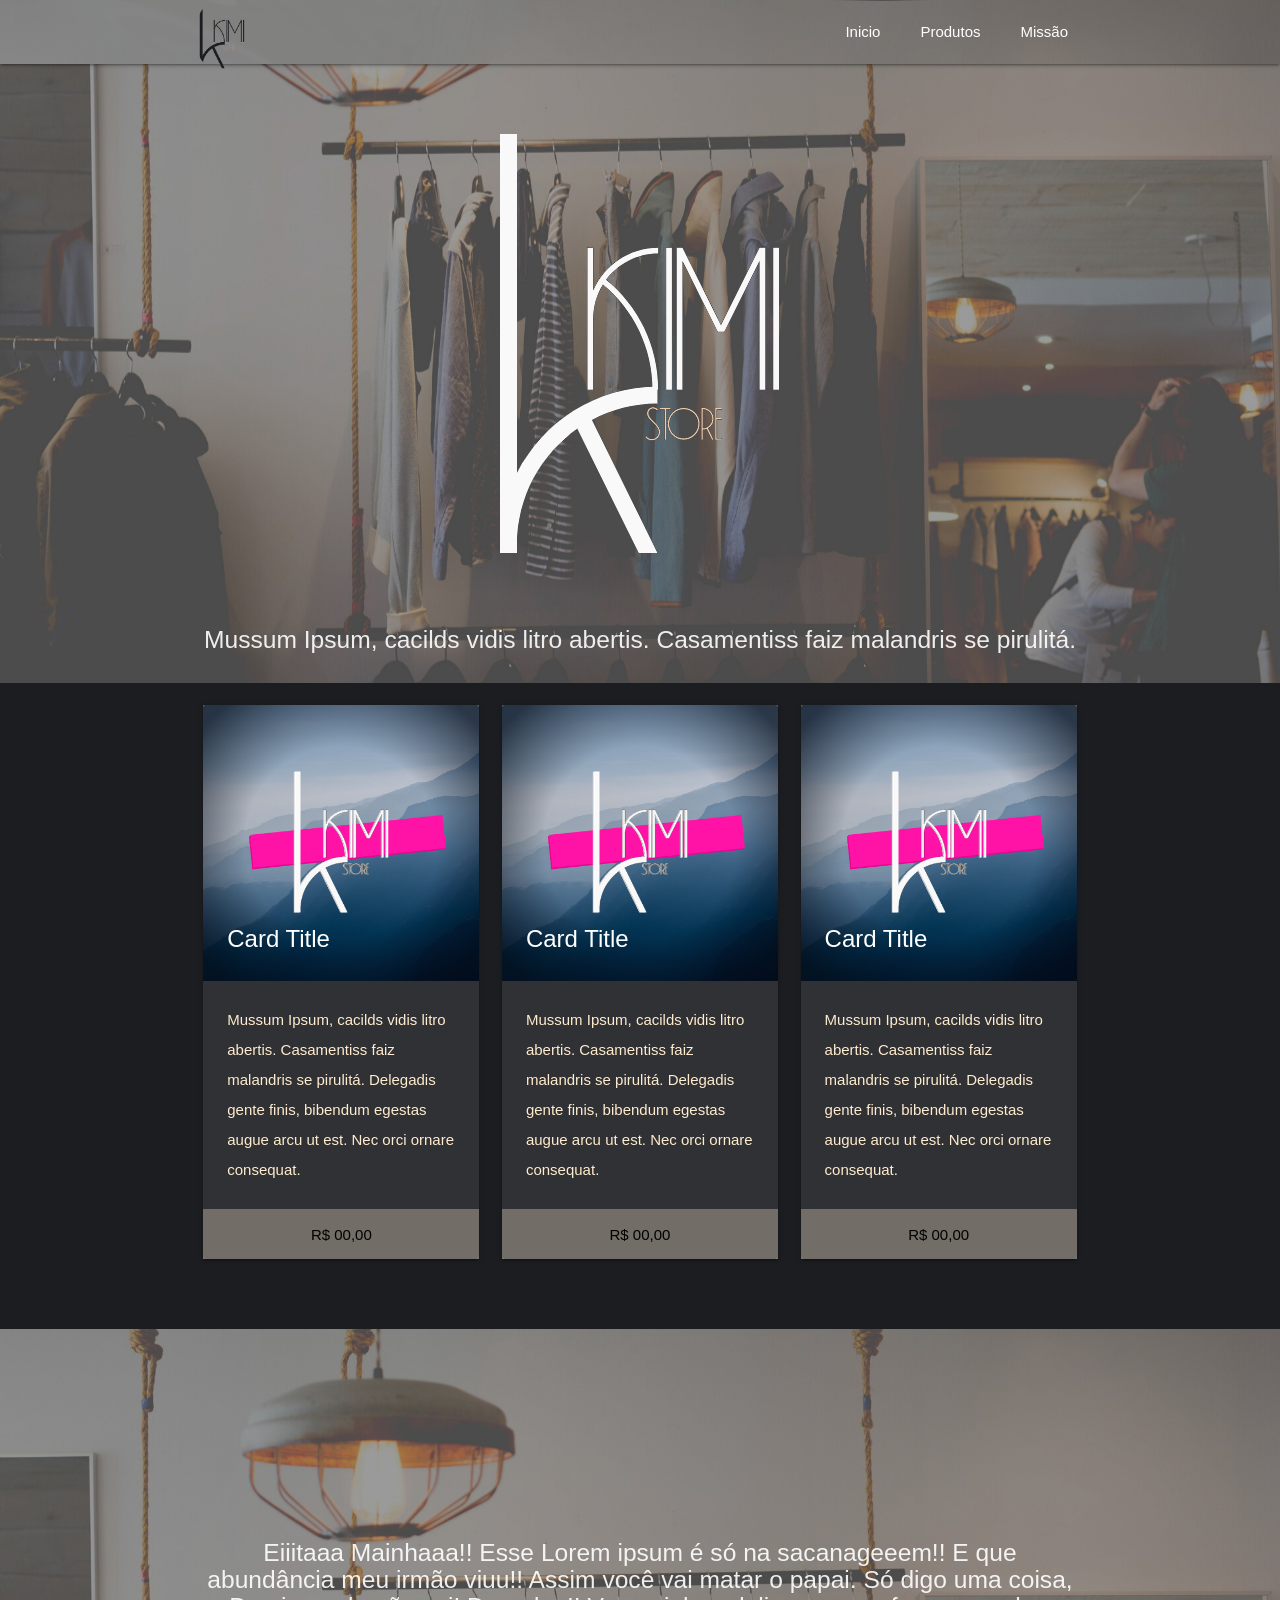
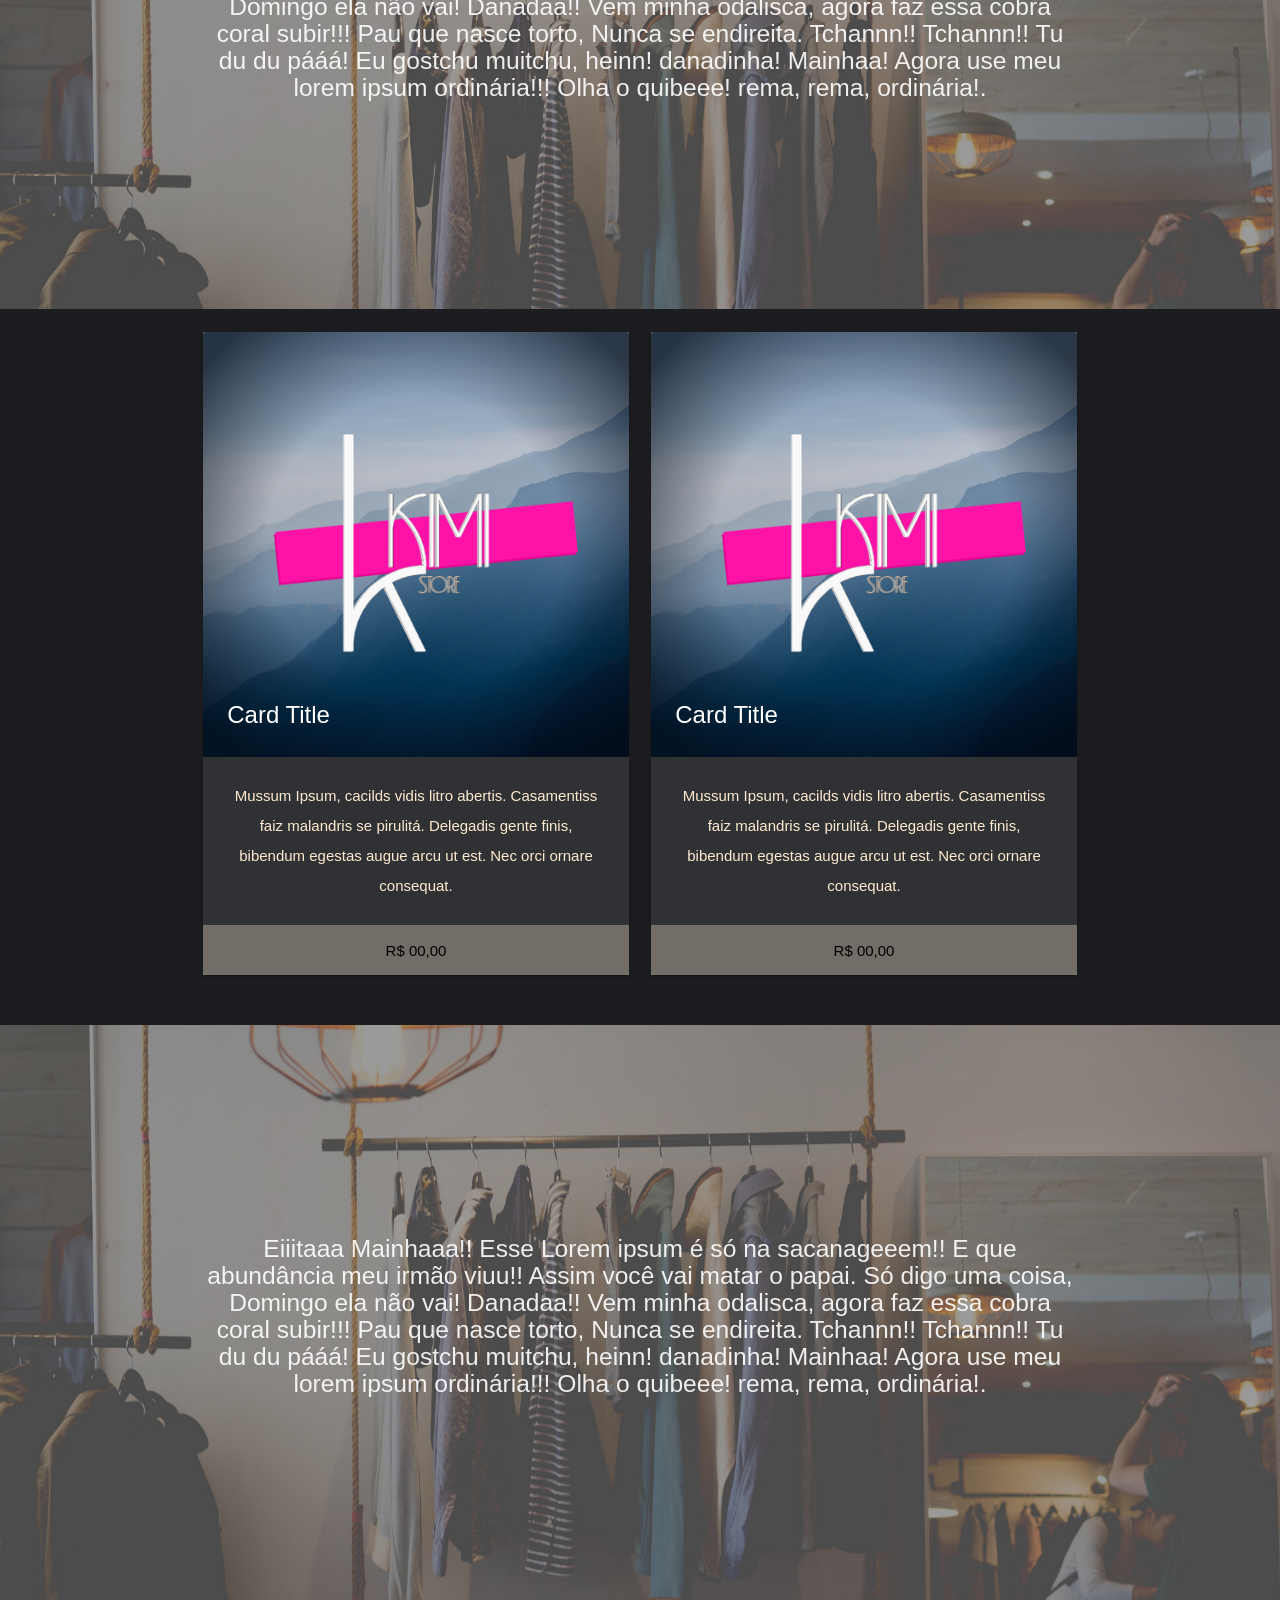
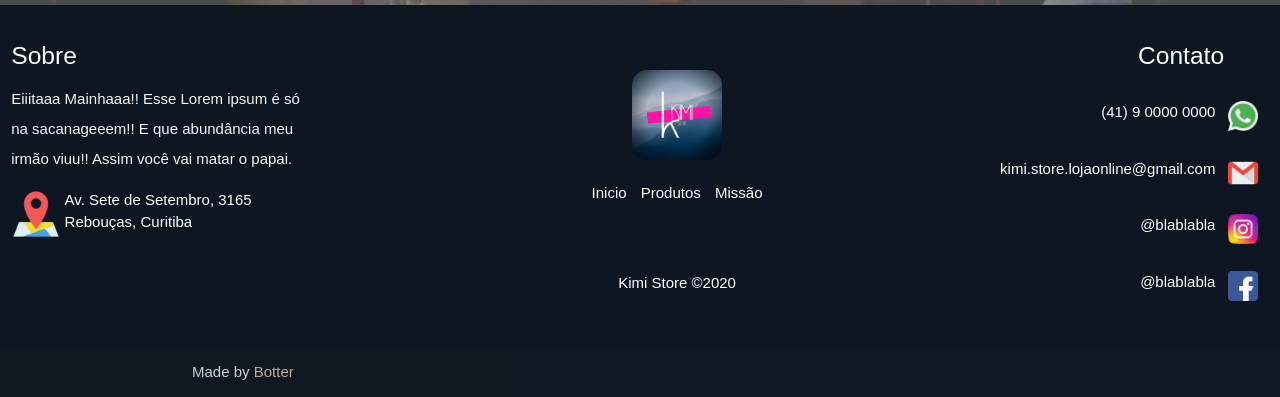
<file: index.html>
<!DOCTYPE html>
<html lang="pt" onselectstart="reurn false" oncontextmenu="retrn false">
<head>
  <meta http-equiv="Content-Type" content="text/html; charset=UTF-8"/>
  <meta name="viewport" content="width=device-width, initial-scale=1"/>
  <title>Kimi - Loja online!</title>
  <link rel="shutcut icon" href="img/kimi3.png">

  <!-- CSS  -->
  <link href="https://fonts.googleapis.com/icon?family=Material+Icons" rel="stylesheet">
  <link href="css/materialize.css" type="text/css" rel="stylesheet" media="screen,projection"/>
  <link href="css/style.css" type="text/css" rel="stylesheet" media="screen,projection"/>
</head>
<body>
  <div class="loader">
    <img src="img/loading.gif" alt="Loading..." />
  </div>
  <nav role="navigation">
    <div class="nav-wrapper container">
      <a  id="logo-container"  href="#" class="brand-logo" style="height: 65px; width: 60px; border-radius: 5px;"><img src="img/kimi2.png" width="50px" style="border-radius: 25px; margin-left: 5px;margin-top: -px;"></a>
      <ul class="right hide-on-med-and-down">
        <li><a href="index.html" class=" white-text"> Inicio </a></li>
        <li><a href="produtos.html" class=" white-text"> Produtos </a></li>
        <li><a href="missao.html" class=" white-text"> Missão </a></li>
      </ul>

      <ul id="nav-mobile" class="sidenav">
        <li><a href="index.html" class=" white-text"> Inicio </a></li>
        <li><a href="produtos.html" class=" white-text"> Produtos </a></li>
        <li><a href="missao.html" class=" white-text"> Missão </a></li>
      </ul>
      <a href="#" data-target="nav-mobile" class="sidenav-trigger"><i class="material-icons">menu</i></a>
    </div>
  </nav>

  <div id="index-banner" class="parallax-container">
    <div class="section no-pad-bot">
      <div class="container">
        <br><br>
        <h1 class=" center shadow"><img src="img/kimi.png"></h1>
        <div class="row center">
          <h5 class="header col s12 light">Mussum Ipsum, cacilds vidis litro abertis. Casamentiss faiz malandris se pirulitá. </h5>
        </div>
      </div>
    </div>
    <div class="parallax"><img src="img/background1.png" alt="Unsplashed background img 1"></div>
  </div>


  <div class="container">
    <div class="section">

      <!--   Icon Section   -->
      <div class="row">
        <div class="col s12 m4">
          <div class="row">
            <div class="col s12 m12">
              <div class="card">
                <a href="item.html">
                  <div class="card-image">
                  <img src="img/kimi3.png">
                  <span class="card-title white-text">Card Title</span>
                </div> </a>
                <div class="card-content">
                  <p>Mussum Ipsum, cacilds vidis litro abertis. Casamentiss faiz malandris se pirulitá. Delegadis gente finis, bibendum egestas augue arcu ut est. Nec orci ornare consequat. </p>
                </div>
                <a href="item.html"> <button class="btn-valor"> R$ 00,00</button> </a>

              </div>
            </div>
          </div>
        </div>

        <div class="col s12 m4">
          <div class="row">
            <div class="col s12 m12">
              <div class="card">
                <a href="item.html">
                <div class="card-image">
                  <img src="img/kimi3.png">
                  <span class="card-title white-text">Card Title</span>
                </div>
                </a>
                <div class="card-content">
                  <p>Mussum Ipsum, cacilds vidis litro abertis. Casamentiss faiz malandris se pirulitá. Delegadis gente finis, bibendum egestas augue arcu ut est. Nec orci ornare consequat. </p>
                </div>
                <a href="item.html"><button class="btn-valor"> R$ 00,00</button></a>
              </div>
            </div>
          </div>
        </div>

        <div class="col s12 m4">
          <div class="row">
            <div class="col s12 m12">
              <div class="card">
                <a href="item.html">
                <div class="card-image">
                  <img src="img/kimi3.png">
                  <span class="card-title white-text">Card Title</span>
                </div>
                </a>
                <div class="card-content">
                  <p>Mussum Ipsum, cacilds vidis litro abertis. Casamentiss faiz malandris se pirulitá. Delegadis gente finis, bibendum egestas augue arcu ut est. Nec orci ornare consequat. </p>
                </div>
                <a href="item.html"><button class="btn-valor"> R$ 00,00</button></a>
              </div>
            </div>
          </div>
        </div>
      </div>

    </div>
  </div>
  <div class="parallax-container valign-wrapper">
    <div class="section no-pad-bot">
      <div class="container">
        <div class="row center">
          <h5 class="header col s12 light">Eiiitaaa Mainhaaa!! Esse Lorem ipsum é só na sacanageeem!! E que abundância meu irmão viuu!! Assim você vai matar o papai. Só digo uma coisa, Domingo ela não vai! Danadaa!! Vem minha odalisca, agora faz essa cobra coral subir!!! Pau que nasce torto, Nunca se endireita. Tchannn!! Tchannn!! Tu du du pááá! Eu gostchu muitchu, heinn! danadinha! Mainhaa! Agora use meu lorem ipsum ordinária!!! Olha o quibeee! rema, rema, ordinária!.
          </h5>
        </div>
      </div>
    </div>
    <div class="parallax"><img src="img/background1.png" alt="Unsplashed background img 2"></div>
  </div>

  <div class="container">
    <div class="section center">

      <div class="row">
        <div class="col s12 l6 ">
          <div class="card">
            <a href="item.html">
            <div class="card-image">
              <img src="img/kimi3.png">
              <span class="card-title">Card Title</span>
            </div>
            </a>
            <div class="card-content">
              <p>Mussum Ipsum, cacilds vidis litro abertis. Casamentiss faiz malandris se pirulitá. Delegadis gente finis, bibendum egestas augue arcu ut est. Nec orci ornare consequat. </p>
            </div>
            <a href="item.html"> <button class="btn-valor"> R$ 00,00</button></a>
          </div>
        </div>
        <div class="col s12 l6 ">
          <div class="card">
            <a href="item.html">
            <div class="card-image">
              <img src="img/kimi3.png">
              <span class="card-title">Card Title</span>
            </div>
            </a>
            <div class="card-content">
              <p>Mussum Ipsum, cacilds vidis litro abertis. Casamentiss faiz malandris se pirulitá. Delegadis gente finis, bibendum egestas augue arcu ut est. Nec orci ornare consequat. </p>
            </div>
            <a href="item.html"><button class="btn-valor"> R$ 00,00</button></a>
          </div>
        </div>
      </div>

    </div>
  </div>


  <div class="parallax-container valign-wrapper">
    <div class="section no-pad-bot">
      <div class="container">
        <div class="row center">
          <h5 class="header col s12 light">Eiiitaaa Mainhaaa!! Esse Lorem ipsum é só na sacanageeem!! E que abundância meu irmão viuu!! Assim você vai matar o papai. Só digo uma coisa, Domingo ela não vai! Danadaa!! Vem minha odalisca, agora faz essa cobra coral subir!!! Pau que nasce torto, Nunca se endireita. Tchannn!! Tchannn!! Tu du du pááá! Eu gostchu muitchu, heinn! danadinha! Mainhaa! Agora use meu lorem ipsum ordinária!!! Olha o quibeee! rema, rema, ordinária!.
          </h5>
        </div>
      </div>
    </div>
    <div class="parallax"><img src="img/background1.png" alt="Unsplashed background img 3"></div>
  </div>
  <footer class="page-footer">
      <div class="row">
        <div class="col l3 s12 left">
          <h5 class="white-text">Sobre</h5>
          <p class="grey-text text-lighten-4">Eiiitaaa Mainhaaa!! Esse Lorem ipsum é só na sacanageeem!! E que abundância meu irmão viuu!! Assim você vai matar o papai.
          </p>
          <a class="white-text" href="#!">
            <div class="row">
              <div class="col s2">
                <img src="img/envio-e-entrega.png" width="50px">
              </div>
              <div class="col s10">
                Av. Sete de Setembro, 3165<br><strong>
                Rebouças, Curitiba</strong>
              </div>
            </div>
          </a>
        </div>
        <div class="col l5 s12 center" style="padding-left: 15%;"><br><br>
          <img src="img/kimi3.png" width="90px" style="border-radius:15px">
          <br>
          <ul>
            <a class="white-text" href="index.html"> <li>Inicio</li> </a>
            <a class="white-text" href="produtos.html"> <li>Produtos</li> </a>
            <a class="white-text" href="missao.html"> <li>Missão</li> </a>
            <br><br><br><br>
            Kimi Store ©2020
          </ul>


        </div>
        <div class="col l3 s12 right" style="margin-right: px;">
          <div class="container">
            <h5 class="white-text">Contato</h5>
          </div>
           <br>
             <a class="white-text" href="#!">
              <div class="row">
                <div class="col s10 left">
                (41) 9 0000 0000
                </div>
                <div class="col s1">
                  <img src="img/midia-social (1).png" width="30px" style="margin-left: -10px;">
                </div>

              </div>
            </a>
             <a class="white-text" href="mailto:kimi.store.lojaonline@gmail.com">
               <div class="row">
                 <div class="col s10">
                   kimi.store.lojaonline@gmail.com
                 </div>
                <div class="col s1">
                  <img src="img/icon (1).png" width="30px" style="margin-left: -10px;">
                </div>
              </div>
            </a>
            <a class="white-text" href="#!">
              <div class="row">
                <div class="col s10">
                @blablabla
                </div>
                <div class="col s1">
                  <img src="img/icon.png" width="30px" style="margin-left: -10px;">
                </div>
              </div>
            </a>
             <a class="white-text" href="#!">
              <div class="row">
                <div class="col s10">
                @blablabla
                </div>
                <div class="col s1">
                  <img src="img/midia-social.png" width="30px" style="margin-left: -10px;">
                </div>
              </div>
            </a>
        </div>
      </div>
    <div class="footer-copyright">
      <div class="container">
      Made by <a href="https://srclayton.github.io/" target="_blank" class="brown-text text-lighten-3">Botter</a>
      </div>
    </div>
  </footer>


  <!--  Scripts-->
  <script src="https://code.jquery.com/jquery-2.1.1.min.js"></script>
  <script src="js/materialize.js"></script>
  <script src="js/init.js"></script>

  </body>
</html>
</file>
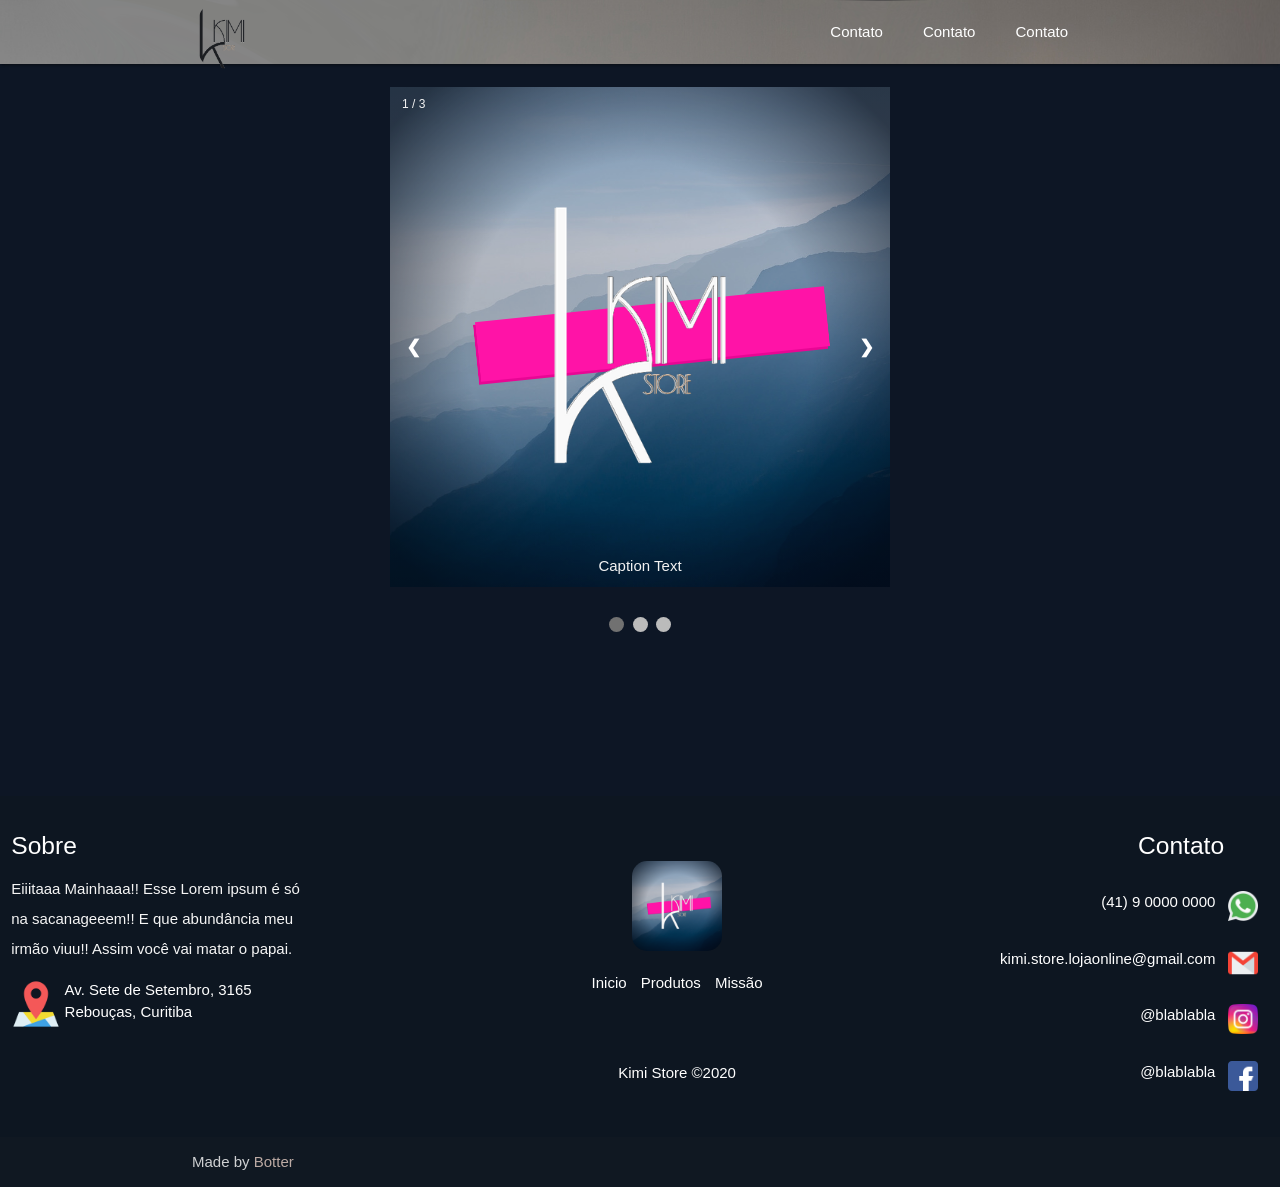
<file: item.html>
<!DOCTYPE html>
<html lang="pt" onselectstart="reurn false" oncontextmenu="retrn false">
<head>
  <meta http-equiv="Content-Type" content="text/html; charset=UTF-8"/>
  <meta name="viewport" content="width=device-width, initial-scale=1"/>
  <title>Kimi - Loja online!</title>
  <link rel="shutcut icon" href="img/kimi3.png">

  <!-- CSS  -->
  <link href="https://fonts.googleapis.com/icon?family=Material+Icons" rel="stylesheet">
  <link href="css/materialize.css" type="text/css" rel="stylesheet" media="screen,projection"/>
  <link href="css/style.css" type="text/css" rel="stylesheet" media="screen,projection"/>
  <link href="css/carousel.css" type="text/css" rel="stylesheet" media="screen,projection"/>
</head>
<body class="item-body">
    <div class="loader">
        <img src="img/loading.gif" alt="Loading..." />
      </div>
  <nav role="navigation">
    <div class="nav-wrapper container">
      <a  id="logo-container"  href="#" class="brand-logo" style="height: 65px; width: 60px; border-radius: 5px;"><img src="img/kimi2.png" width="50px" style="border-radius: 25px; margin-left: 5px;margin-top: -px;"></a>
      <ul class="right hide-on-med-and-down">
        <li><a href="#" class=" white-text"> Contato </a></li>
        <li><a href="#" class=" white-text"> Contato </a></li>
        <li><a href="#" class=" white-text"> Contato </a></li>
      </ul>

      <ul id="nav-mobile" class="sidenav">
        <li><a href="#"> Contato </a></li>
        <li><a href="#"> Contato </a></li>
        <li><a href="#"> Contato </a></li>
      </ul>
      <a href="#" data-target="nav-mobile" class="sidenav-trigger"><i class="material-icons">menu</i></a>
    </div>
  </nav>
  <br>
  
  <!-- Slideshow container -->
<div class="slideshow-container">

  <!-- Full-width images with number and caption text -->
  <div class="mySlides fade">
    <div class="numbertext">1 / 3</div>
    <img src="img/kimi3.png" style="width:100%">
    <div class="text">Caption Text</div>
  </div>

  <div class="mySlides fade">
    <div class="numbertext">2 / 3</div>
    <img src="img/kimi2.png" style="width:100%">
    <div class="text">Caption Two</div>
  </div>

  <div class="mySlides fade">
    <div class="numbertext">3 / 3</div>
    <img src="img/kimi.png" style="width:100%">
    <div class="text">Caption Three</div>
  </div>

  <!-- Next and previous buttons -->
  <a class="prev" onclick="plusSlides(-1)">&#10094;</a>
  <a class="next" onclick="plusSlides(1)">&#10095;</a>
</div>
<br>

<!-- The dots/circles -->
<div style="text-align:center">
  <span class="dot" onclick="currentSlide(1)"></span>
  <span class="dot" onclick="currentSlide(2)"></span>
  <span class="dot" onclick="currentSlide(3)"></span>
</div>

<br> <br> <br> <br> <br> <br> <br>
  <footer class="page-footer">
    <div class="row">
      <div class="col l3 s12 left">
        <h5 class="white-text">Sobre</h5>
        <p class="grey-text text-lighten-4">Eiiitaaa Mainhaaa!! Esse Lorem ipsum é só na sacanageeem!! E que abundância meu irmão viuu!! Assim você vai matar o papai. 
        </p>
        <a class="white-text" href="#!">
          <div class="row">
            <div class="col s2">
              <img src="img/envio-e-entrega.png" width="50px">
            </div>
            <div class="col s10">
              Av. Sete de Setembro, 3165<br><strong>
              Rebouças, Curitiba</strong>
            </div>
          </div>
        </a> 
      </div>
      <div class="col l5 s12 center" style="padding-left: 15%;"><br><br>
        <img src="img/kimi3.png" width="90px" style="border-radius:15px">
        <br>
        <ul>
          <a class="white-text" href="#"> <li>Inicio</li> </a>
          <a class="white-text" href="#"> <li>Produtos</li> </a>
          <a class="white-text" href="#"> <li>Missão</li> </a>
          <br><br><br><br>
          Kimi Store ©2020
        </ul>
                
         
      </div>
      <div class="col l3 s12 right" style="margin-right: px;">
        <div class="container">
          <h5 class="white-text">Contato</h5>
        </div>
         <br>
           <a class="white-text" href="#!">
            <div class="row">
              <div class="col s10 left">
              (41) 9 0000 0000
              </div>
              <div class="col s1">
                <img src="img/midia-social (1).png" width="30px" style="margin-left: -10px;">
              </div>
              
            </div>
          </a> 
           <a class="white-text" href="mailto:kimi.store.lojaonline@gmail.com">
             <div class="row">
               <div class="col s10">
                 kimi.store.lojaonline@gmail.com
               </div>
              <div class="col s1">
                <img src="img/icon (1).png" width="30px" style="margin-left: -10px;">
              </div>
            </div>
          </a> 
          <a class="white-text" href="#!">
            <div class="row">
              <div class="col s10">
              @blablabla
              </div>
              <div class="col s1">
                <img src="img/icon.png" width="30px" style="margin-left: -10px;">
              </div>
            </div>
          </a> 
           <a class="white-text" href="#!">
            <div class="row">
              <div class="col s10">
              @blablabla
              </div>
              <div class="col s1">
                <img src="img/midia-social.png" width="30px" style="margin-left: -10px;">
              </div>
            </div>
          </a> 
      </div>
    </div>
  <div class="footer-copyright">
    <div class="container">
    Made by <a href="http://rbotter.tk/" target="_blank" class="brown-text text-lighten-3">Botter</a>
    </div>
  </div>
</footer>


  <!--  Scripts-->
  <script src="https://code.jquery.com/jquery-2.1.1.min.js"></script>
  <script src="js/materialize.js"></script>
  <script src="js/init.js"></script>

  </body>
</html>
</file>
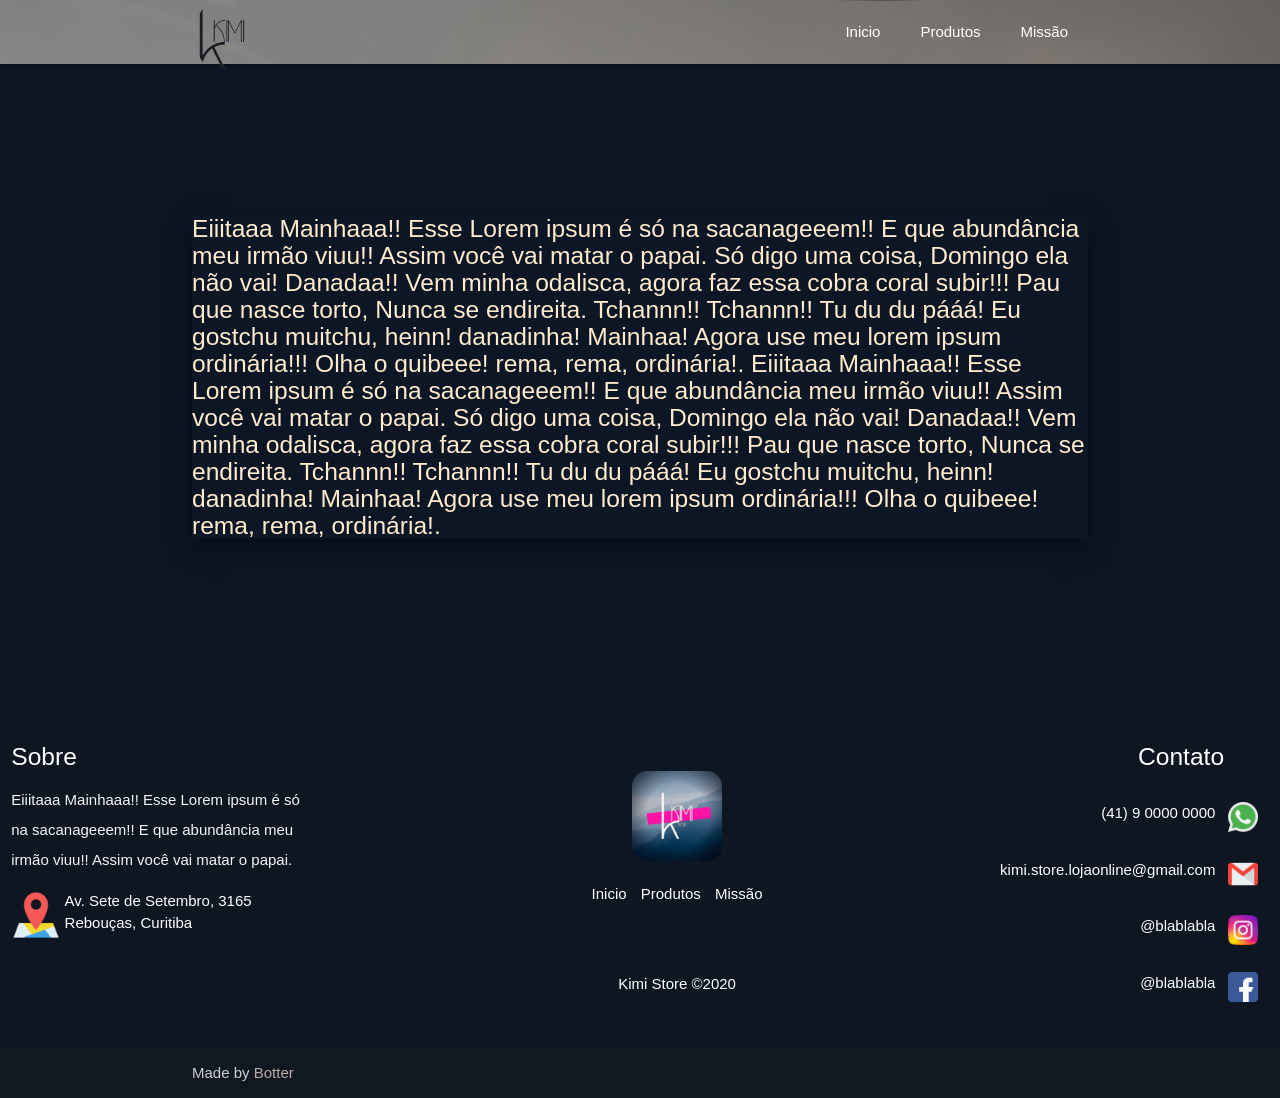
<file: missao.html>
<!DOCTYPE html>
<html lang="pt" onselectstart="reurn false" oncontextmenu="retrn false">
<head>
  <meta http-equiv="Content-Type" content="text/html; charset=UTF-8"/>
  <meta name="viewport" content="width=device-width, initial-scale=1"/>
  <title>Kimi - Loja online!</title>
  <link rel="shutcut icon" href="img/kimi3.png">

  <!-- CSS  -->
  <link href="https://fonts.googleapis.com/icon?family=Material+Icons" rel="stylesheet">
  <link href="css/materialize.css" type="text/css" rel="stylesheet" media="screen,projection"/>
  <link href="css/style.css" type="text/css" rel="stylesheet" media="screen,projection"/>
  <link href="css/carousel.css" type="text/css" rel="stylesheet" media="screen,projection"/>
</head>
<body class="item-body">
    <div class="loader">
        <img src="img/loading.gif" alt="Loading..." />
      </div>
  <nav role="navigation">
    <div class="nav-wrapper container">
      <a  id="logo-container"  href="index.html" class="brand-logo" style="height: 65px; width: 60px; border-radius: 5px;"><img src="img/kimi2.png" width="50px" style="border-radius: 25px; margin-left: 5px;margin-top: -px;"></a>
      <ul class="right hide-on-med-and-down">
        <li><a href="index.html" class=" white-text"> Inicio </a></li>
        <li><a href="produtos.html" class=" white-text"> Produtos </a></li>
        <li><a href="missao.html" class=" white-text"> Missão </a></li>
      </ul>

      <ul id="nav-mobile" class="sidenav">
        <li><a href="index.html" class=" white-text"> Inicio </a></li>
        <li><a href="produtos.html" class=" white-text"> Produtos </a></li>
        <li><a href="missao.html" class=" white-text"> Missão </a></li>
      </ul>
      <a href="#" data-target="nav-mobile" class="sidenav-trigger"><i class="material-icons">menu</i></a>
    </div>
  </nav>
  <br>

  <div class="container z-depth-4" style="margin-top:10%">
    <h5> Eiiitaaa Mainhaaa!! Esse Lorem ipsum é só na sacanageeem!! E que abundância meu irmão viuu!! Assim você vai matar o papai. Só digo uma coisa, Domingo ela não vai! Danadaa!! Vem minha odalisca, agora faz essa cobra coral subir!!! Pau que nasce torto, Nunca se endireita. Tchannn!! Tchannn!! Tu du du pááá! Eu gostchu muitchu, heinn! danadinha! Mainhaa! Agora use meu lorem ipsum ordinária!!! Olha o quibeee! rema, rema, ordinária!.
    Eiiitaaa Mainhaaa!! Esse Lorem ipsum é só na sacanageeem!! E que abundância meu irmão viuu!! Assim você vai matar o papai. Só digo uma coisa, Domingo ela não vai! Danadaa!! Vem minha odalisca, agora faz essa cobra coral subir!!! Pau que nasce torto, Nunca se endireita. Tchannn!! Tchannn!! Tu du du pááá! Eu gostchu muitchu, heinn! danadinha! Mainhaa! Agora use meu lorem ipsum ordinária!!! Olha o quibeee! rema, rema, ordinária!.

  </div>

<br> <br> <br> <br> <br> <br> <br>
  <footer class="page-footer">
    <div class="row">
      <div class="col l3 s12 left">
        <h5 class="white-text">Sobre</h5>
        <p class="grey-text text-lighten-4">Eiiitaaa Mainhaaa!! Esse Lorem ipsum é só na sacanageeem!! E que abundância meu irmão viuu!! Assim você vai matar o papai.
        </p>
        <a class="white-text" href="#!">
          <div class="row">
            <div class="col s2">
              <img src="img/envio-e-entrega.png" width="50px">
            </div>
            <div class="col s10">
              Av. Sete de Setembro, 3165<br><strong>
              Rebouças, Curitiba</strong>
            </div>
          </div>
        </a>
      </div>
      <div class="col l5 s12 center" style="padding-left: 15%;"><br><br>
        <img src="img/kimi3.png" width="90px" style="border-radius:15px">
        <br>
        <ul>
          <a class="white-text" href="index.html"> <li>Inicio</li> </a>
          <a class="white-text" href="produtos.html"> <li>Produtos</li> </a>
          <a class="white-text" href="#"> <li>Missão</li> </a>
          <br><br><br><br>
          Kimi Store ©2020
        </ul>


      </div>
      <div class="col l3 s12 right" style="margin-right: px;">
        <div class="container">
          <h5 class="white-text">Contato</h5>
        </div>
         <br>
           <a class="white-text" href="#!">
            <div class="row">
              <div class="col s10 left">
              (41) 9 0000 0000
              </div>
              <div class="col s1">
                <img src="img/midia-social (1).png" width="30px" style="margin-left: -10px;">
              </div>

            </div>
          </a>
           <a class="white-text" href="mailto:kimi.store.lojaonline@gmail.com">
             <div class="row">
               <div class="col s10">
                 kimi.store.lojaonline@gmail.com
               </div>
              <div class="col s1">
                <img src="img/icon (1).png" width="30px" style="margin-left: -10px;">
              </div>
            </div>
          </a>
          <a class="white-text" href="#!">
            <div class="row">
              <div class="col s10">
              @blablabla
              </div>
              <div class="col s1">
                <img src="img/icon.png" width="30px" style="margin-left: -10px;">
              </div>
            </div>
          </a>
           <a class="white-text" href="#!">
            <div class="row">
              <div class="col s10">
              @blablabla
              </div>
              <div class="col s1">
                <img src="img/midia-social.png" width="30px" style="margin-left: -10px;">
              </div>
            </div>
          </a>
      </div>
    </div>
  <div class="footer-copyright">
    <div class="container">
    Made by <a href="https://srclayton.github.io/" target="_blank" class="brown-text text-lighten-3">Botter</a>
    </div>
  </div>
</footer>


  <!--  Scripts-->
  <script src="https://code.jquery.com/jquery-2.1.1.min.js"></script>
  <script src="js/materialize.js"></script>
  <script src="js/init.js"></script>

  </body>
</html>
</file>
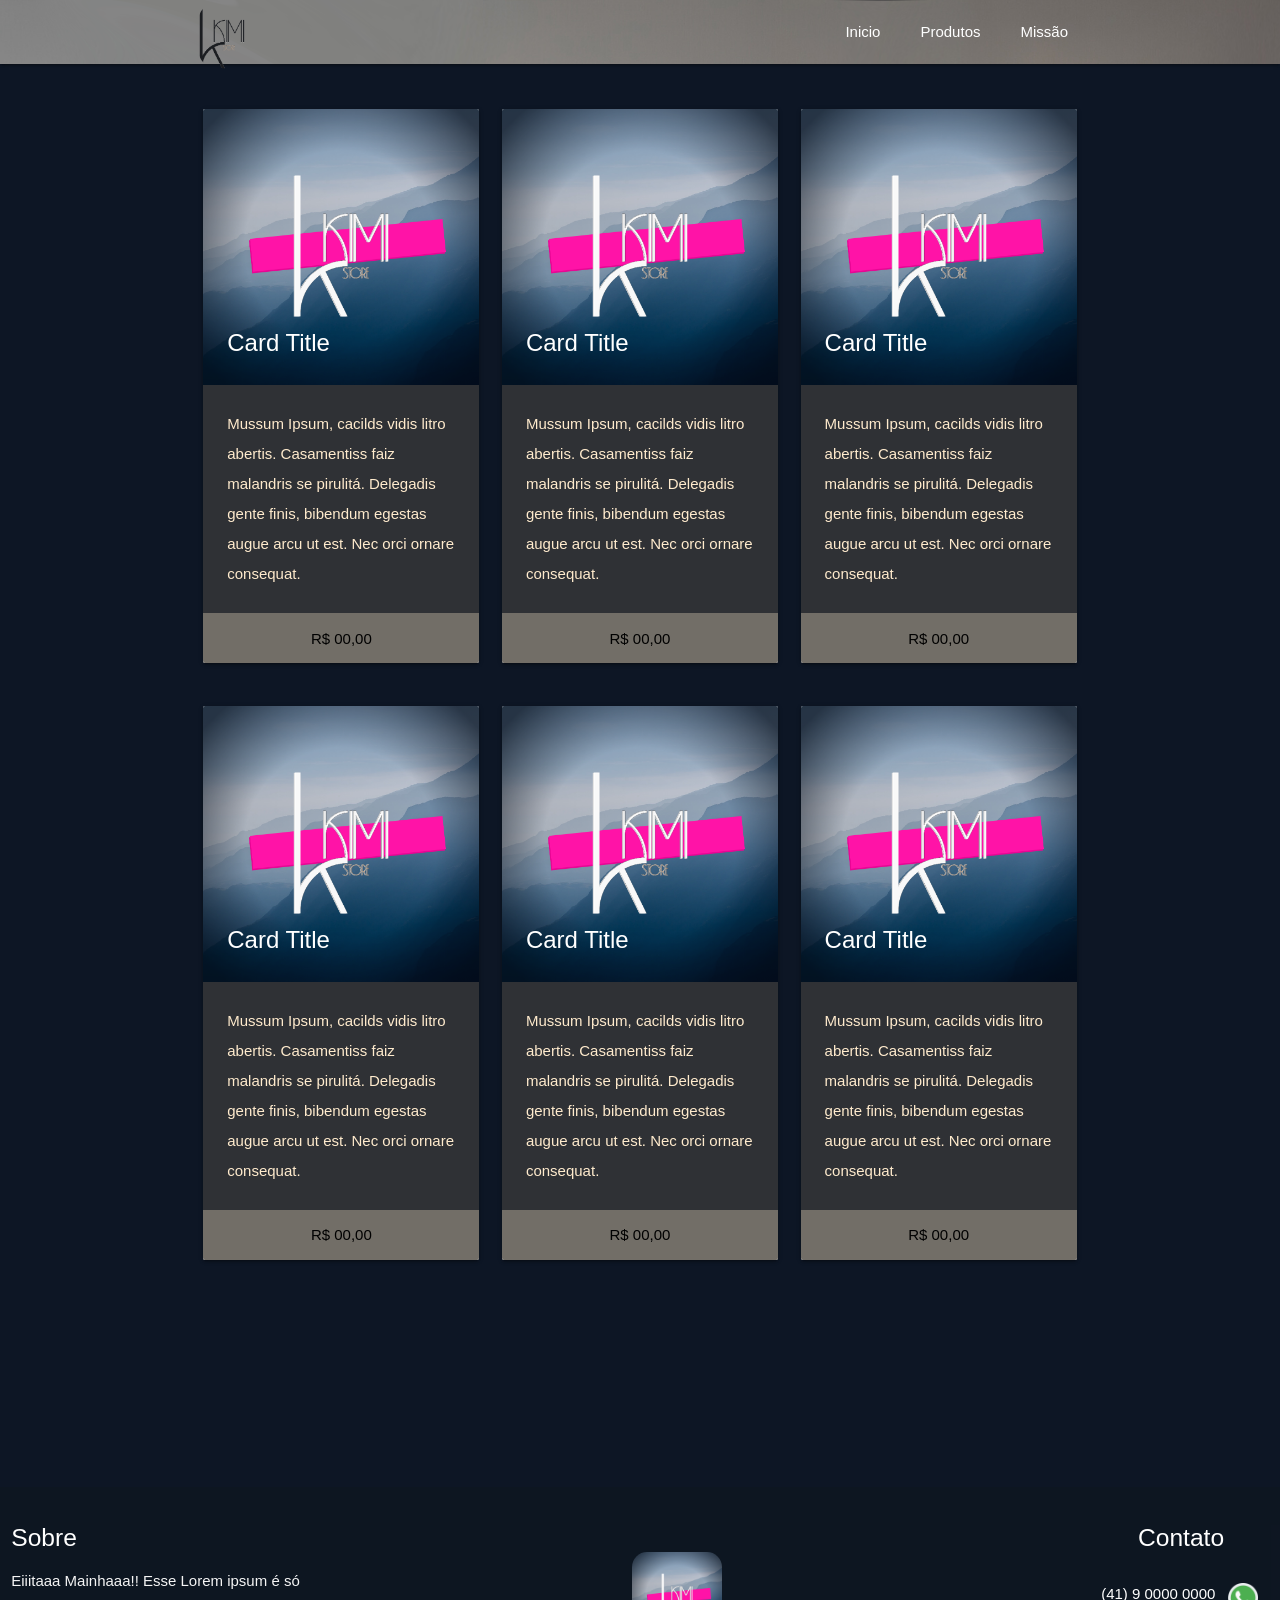
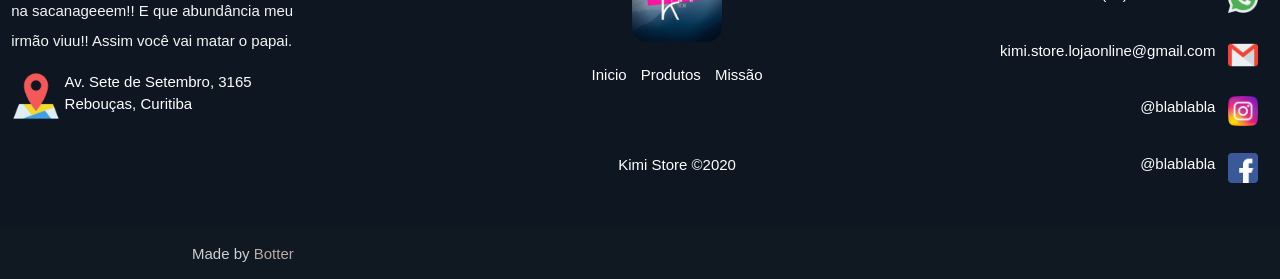
<file: produtos.html>
<!DOCTYPE html>
<html lang="pt" onselectstart="reurn false" oncontextmenu="retrn false">
<head>
  <meta http-equiv="Content-Type" content="text/html; charset=UTF-8"/>
  <meta name="viewport" content="width=device-width, initial-scale=1"/>
  <title>Kimi - Loja online!</title>
  <link rel="shutcut icon" href="img/kimi3.png">

  <!-- CSS  -->
  <link href="https://fonts.googleapis.com/icon?family=Material+Icons" rel="stylesheet">
  <link href="css/materialize.css" type="text/css" rel="stylesheet" media="screen,projection"/>
  <link href="css/style.css" type="text/css" rel="stylesheet" media="screen,projection"/>
  <link href="css/carousel.css" type="text/css" rel="stylesheet" media="screen,projection"/>
</head>
<body class="item-body">
    <div class="loader">
        <img src="img/loading.gif" alt="Loading..." />
      </div>
  <nav role="navigation">
    <div class="nav-wrapper container">
      <a  id="logo-container"  href="index.html" class="brand-logo" style="height: 65px; width: 60px; border-radius: 5px;"><img src="img/kimi2.png" width="50px" style="border-radius: 25px; margin-left: 5px;margin-top: -px;"></a>
      <ul class="right hide-on-med-and-down">
        <li><a href="index.html" class=" white-text"> Inicio </a></li>
        <li><a href="produtos.html" class=" white-text"> Produtos </a></li>
        <li><a href="missao.html" class=" white-text"> Missão </a></li>
      </ul>

      <ul id="nav-mobile" class="sidenav">
        <li><a href="index.html" class=" white-text"> Inicio </a></li>
        <li><a href="produtos.html" class=" white-text"> Produtos </a></li>
        <li><a href="missao.html" class=" white-text"> Missão </a></li>
      </ul>
      <a href="#" data-target="nav-mobile" class="sidenav-trigger"><i class="material-icons">menu</i></a>
    </div>
  </nav>
  <br>

  <div class="container">
    <div class="section">

      <!--   Icon Section   -->
      <div class="row">
        <div class="col s12 m4">
          <div class="row">
            <div class="col s12 m12">
              <div class="card">
                <a href="item.html">
                  <div class="card-image">
                  <img src="img/kimi3.png">
                  <span class="card-title white-text">Card Title</span>
                </div> </a>
                <div class="card-content">
                  <p>Mussum Ipsum, cacilds vidis litro abertis. Casamentiss faiz malandris se pirulitá. Delegadis gente finis, bibendum egestas augue arcu ut est. Nec orci ornare consequat. </p>
                </div>
                <a href="item.html"> <button class="btn-valor"> R$ 00,00</button> </a>

              </div>
            </div>
          </div>
        </div>

        <div class="col s12 m4">
          <div class="row">
            <div class="col s12 m12">
              <div class="card">
                <a href="item.html">
                <div class="card-image">
                  <img src="img/kimi3.png">
                  <span class="card-title white-text">Card Title</span>
                </div>
                </a>
                <div class="card-content">
                  <p>Mussum Ipsum, cacilds vidis litro abertis. Casamentiss faiz malandris se pirulitá. Delegadis gente finis, bibendum egestas augue arcu ut est. Nec orci ornare consequat. </p>
                </div>
                <a href="item.html"><button class="btn-valor"> R$ 00,00</button></a>
              </div>
            </div>
          </div>
        </div>

        <div class="col s12 m4">
          <div class="row">
            <div class="col s12 m12">
              <div class="card">
                <a href="item.html">
                <div class="card-image">
                  <img src="img/kimi3.png">
                  <span class="card-title white-text">Card Title</span>
                </div>
                </a>
                <div class="card-content">
                  <p>Mussum Ipsum, cacilds vidis litro abertis. Casamentiss faiz malandris se pirulitá. Delegadis gente finis, bibendum egestas augue arcu ut est. Nec orci ornare consequat. </p>
                </div>
                <a href="item.html"><button class="btn-valor"> R$ 00,00</button></a>
              </div>
            </div>
          </div>
        </div>

        <div class="col s12 m4">
          <div class="row">
            <div class="col s12 m12">
              <div class="card">
                <a href="item.html">
                <div class="card-image">
                  <img src="img/kimi3.png">
                  <span class="card-title white-text">Card Title</span>
                </div>
                </a>
                <div class="card-content">
                  <p>Mussum Ipsum, cacilds vidis litro abertis. Casamentiss faiz malandris se pirulitá. Delegadis gente finis, bibendum egestas augue arcu ut est. Nec orci ornare consequat. </p>
                </div>
                <a href="item.html"><button class="btn-valor"> R$ 00,00</button></a>
              </div>
            </div>
          </div>
        </div>

        <div class="col s12 m4">
          <div class="row">
            <div class="col s12 m12">
              <div class="card">
                <a href="item.html">
                <div class="card-image">
                  <img src="img/kimi3.png">
                  <span class="card-title white-text">Card Title</span>
                </div>
                </a>
                <div class="card-content">
                  <p>Mussum Ipsum, cacilds vidis litro abertis. Casamentiss faiz malandris se pirulitá. Delegadis gente finis, bibendum egestas augue arcu ut est. Nec orci ornare consequat. </p>
                </div>
                <a href="item.html"><button class="btn-valor"> R$ 00,00</button></a>
              </div>
            </div>
          </div>
        </div>

        <div class="col s12 m4">
          <div class="row">
            <div class="col s12 m12">
              <div class="card">
                <a href="item.html">
                <div class="card-image">
                  <img src="img/kimi3.png">
                  <span class="card-title white-text">Card Title</span>
                </div>
                </a>
                <div class="card-content">
                  <p>Mussum Ipsum, cacilds vidis litro abertis. Casamentiss faiz malandris se pirulitá. Delegadis gente finis, bibendum egestas augue arcu ut est. Nec orci ornare consequat. </p>
                </div>
                <a href="item.html"><button class="btn-valor"> R$ 00,00</button></a>
              </div>
            </div>
          </div>
        </div>
      </div>

    </div>
  </div>


<br> <br> <br> <br> <br> <br> <br>
  <footer class="page-footer">
    <div class="row">
      <div class="col l3 s12 left">
        <h5 class="white-text">Sobre</h5>
        <p class="grey-text text-lighten-4">Eiiitaaa Mainhaaa!! Esse Lorem ipsum é só na sacanageeem!! E que abundância meu irmão viuu!! Assim você vai matar o papai.
        </p>
        <a class="white-text" href="#!">
          <div class="row">
            <div class="col s2">
              <img src="img/envio-e-entrega.png" width="50px">
            </div>
            <div class="col s10">
              Av. Sete de Setembro, 3165<br><strong>
              Rebouças, Curitiba</strong>
            </div>
          </div>
        </a>
      </div>
      <div class="col l5 s12 center" style="padding-left: 15%;"><br><br>
        <img src="img/kimi3.png" width="90px" style="border-radius:15px">
        <br>
        <ul>
          <a class="white-text" href="index.html"> <li>Inicio</li> </a>
          <a class="white-text" href="produtos.html"> <li>Produtos</li> </a>
          <a class="white-text" href="missao.html"> <li>Missão</li> </a>
          <br><br><br><br>
          Kimi Store ©2020
        </ul>


      </div>
      <div class="col l3 s12 right" style="margin-right: px;">
        <div class="container">
          <h5 class="white-text">Contato</h5>
        </div>
         <br>
           <a class="white-text" href="#!">
            <div class="row">
              <div class="col s10 left">
              (41) 9 0000 0000
              </div>
              <div class="col s1">
                <img src="img/midia-social (1).png" width="30px" style="margin-left: -10px;">
              </div>

            </div>
          </a>
           <a class="white-text" href="mailto:kimi.store.lojaonline@gmail.com">
             <div class="row">
               <div class="col s10">
                 kimi.store.lojaonline@gmail.com
               </div>
              <div class="col s1">
                <img src="img/icon (1).png" width="30px" style="margin-left: -10px;">
              </div>
            </div>
          </a>
          <a class="white-text" href="#!">
            <div class="row">
              <div class="col s10">
              @blablabla
              </div>
              <div class="col s1">
                <img src="img/icon.png" width="30px" style="margin-left: -10px;">
              </div>
            </div>
          </a>
           <a class="white-text" href="#!">
            <div class="row">
              <div class="col s10">
              @blablabla
              </div>
              <div class="col s1">
                <img src="img/midia-social.png" width="30px" style="margin-left: -10px;">
              </div>
            </div>
          </a>
      </div>
    </div>
  <div class="footer-copyright">
    <div class="container">
    Made by <a href="https://srclayton.github.io/" target="_blank" class="brown-text text-lighten-3">Botter</a>
    </div>
  </div>
</footer>


  <!--  Scripts-->
  <script src="https://code.jquery.com/jquery-2.1.1.min.js"></script>
  <script src="js/materialize.js"></script>
  <script src="js/init.js"></script>

  </body>
</html>
</file>
<file: css/carousel.css>
/* https://www.w3schools.com/howto/howto_js_slideshow.asp */
* {box-sizing:border-box}

/* Slideshow container */
.slideshow-container {
  max-width: 500px;
  position: relative;
  margin: auto;
}

/* Hide the images by default */
.mySlides {
  display: none;
}

/* Next & previous buttons */
.prev, .next {
  cursor: pointer;
  position: absolute;
  top: 50%;
  width: auto;
  margin-top: -22px;
  padding: 16px;
  color: white;
  font-weight: bold;
  font-size: 18px;
  transition: 0.6s ease;
  border-radius: 0 3px 3px 0;
  user-select: none;
}

/* Position the "next button" to the right */
.next {
  right: 0;
  border-radius: 3px 0 0 3px;
}

/* On hover, add a black background color with a little bit see-through */
.prev:hover, .next:hover {
  background-color: rgba(0,0,0,0.8);
}

/* Caption text */
.text {
  color: #f2f2f2;
  font-size: 15px;
  padding: 8px 12px;
  position: absolute;
  bottom: 8px;
  width: 100%;
  text-align: center;
}

/* Number text (1/3 etc) */
.numbertext {
  color: #f2f2f2;
  font-size: 12px;
  padding: 8px 12px;
  position: absolute;
  top: 0;
}

/* The dots/bullets/indicators */
.dot {
  cursor: pointer;
  height: 15px;
  width: 15px;
  margin: 0 2px;
  background-color: #bbb;
  border-radius: 50%;
  display: inline-block;
  transition: background-color 0.6s ease;
}

.active, .dot:hover {
  background-color: #717171;
}

/* Fading animation */
.fade {
  -webkit-animation-name: fade;
  -webkit-animation-duration: 1.5s;
  animation-name: fade;
  animation-duration: 1.5s;
}

@-webkit-keyframes fade {
  from {opacity: .4}
  to {opacity: 1}
}

@keyframes fade {
  from {opacity: .4}
  to {opacity: 1}
}
</file>
<file: css/style.css>
/* Custom Stylesheet */
/**
 * Use this file to override Materialize files so you can update
 * the core Materialize files in the future
 *
 * Made By MaterializeCSS.com
 */
html{overflow-x: hidden;}
body,nav{background-color: #1b1d21;color: blanchedalmond;}
#nav-mobile{background-color: rgba(10, 10, 10, 0.561);}
button{background-color: rgba(0, 0, 0, 0); border-color: rgba(0, 0, 0, 0);}
.card-content{background-color: #1b1d21e8;}
nav{background-image: url(../img/bg.png); background-repeat: local; background-position: top; }
ul li { display: inline; margin-left: 5px; margin-right: 5px;}
#logo-container:hover{background-color: rgba(0, 0, 0, 0.068);}
.btn-valor-large:focus,.btn-valor-large,.btn-valor,.btn-valor:focus{background-color: rgb(114, 110, 103); width: 100%; border-radius: 0 0 2px 2px; height: 50px;}
.btn-valor-large:hover,.btn-valor:hover{background-color: rgb(88, 84, 78); color: blanchedalmond;}
.btn-valor-large,.btn-valor-large:focus{height: 70px;}
.right{text-align: right;}
.bg{background-image: url(../img/kimi3.png);}
.item-body{background-color: #0d1625;}

nav ul a,
nav .brand-logo {
  color: #444;
}

p {
  line-height: 2rem;
}

.sidenav-trigger {
  color: #26a69a;
}

.parallax-container {
  min-height: 580px;
  line-height: 0;
  height: auto;
  color: rgba(255,255,255,.9);
}
  .parallax-container .section {
    width: 100%;
  }

@media only screen and (min-width : 993px){
  .my-card-content{width: 173%; background-color: rgba(255, 255, 255, 0); font-size: 30px;}

}
@media only screen and (max-width : 992px) {
  .parallax-container .section {
    position: absolute;
    top: 40%;
  }

  #index-banner .section {
    top: 10%;
  }
  .my-card-content{width: 173%; background-color: rgba(255, 255, 255, 0); }

}

@media only screen and (max-width : 600px) {
  #index-banner .section {
    top: 0;
  }

  .btn-valor-large,.btn-valor-large:focus{height: 30px;}
  .my-card-content{width: 110%; margin-left: -5%; background-color: rgba(255, 255, 255, 0);}

}

.icon-block {
  padding: 0 15px;
}
.icon-block .material-icons {
  font-size: inherit;
}

footer.page-footer {
  margin: 0;
}

.loader {
  position: fixed;
  z-index: 99;
  top: 0;
  left: 0;
  width: 100%;
  height: 100%;
  background: #1b1d21;
  display: flex;
  justify-content: center;
  align-items: center;
}
.loader > img {
  width: 50%;
}

.loader.hidden {
  animation: fadeOut 1s;
  animation-fill-mode: forwards;
}

@keyframes fadeOut {
  100% {
      opacity: 0;
      visibility: hidden;
  }
}

.thumb {
  height: 100px;
  border: 1px solid black;
  margin: 10px;
}
</file>
